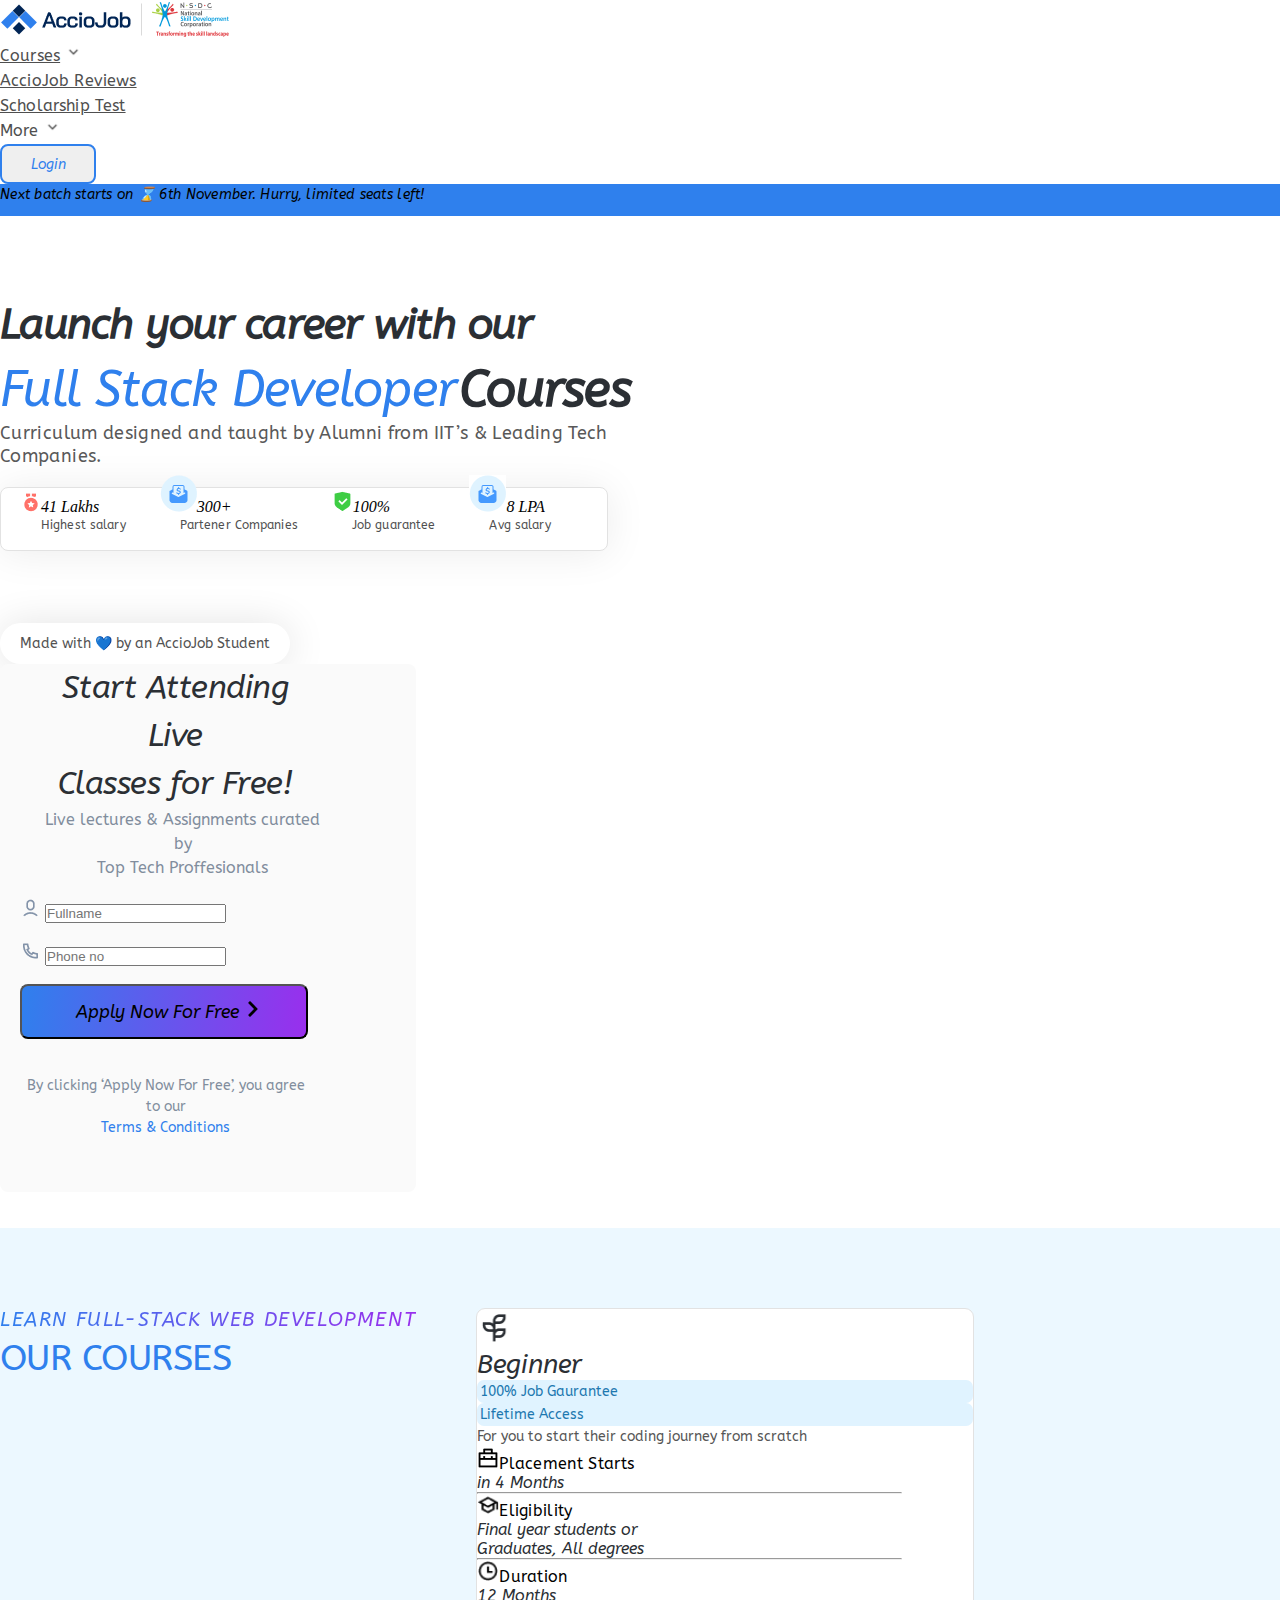
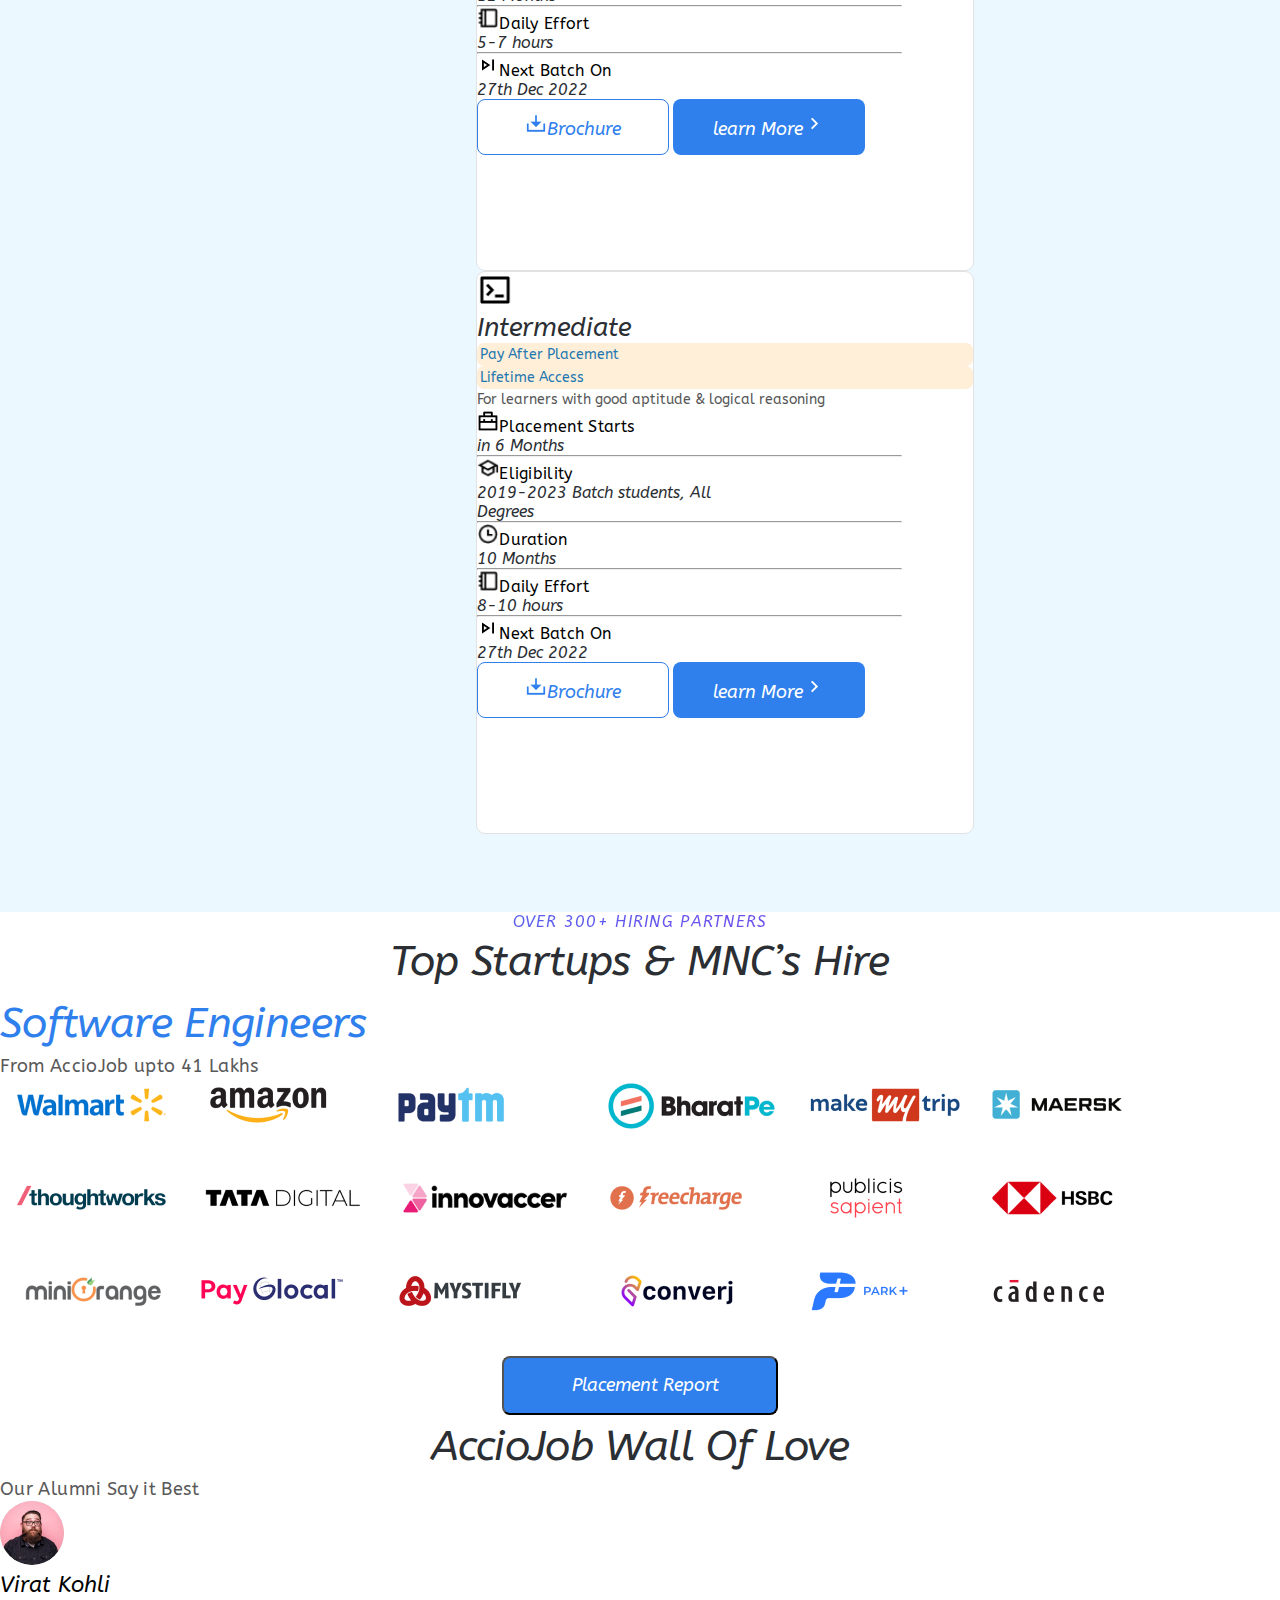
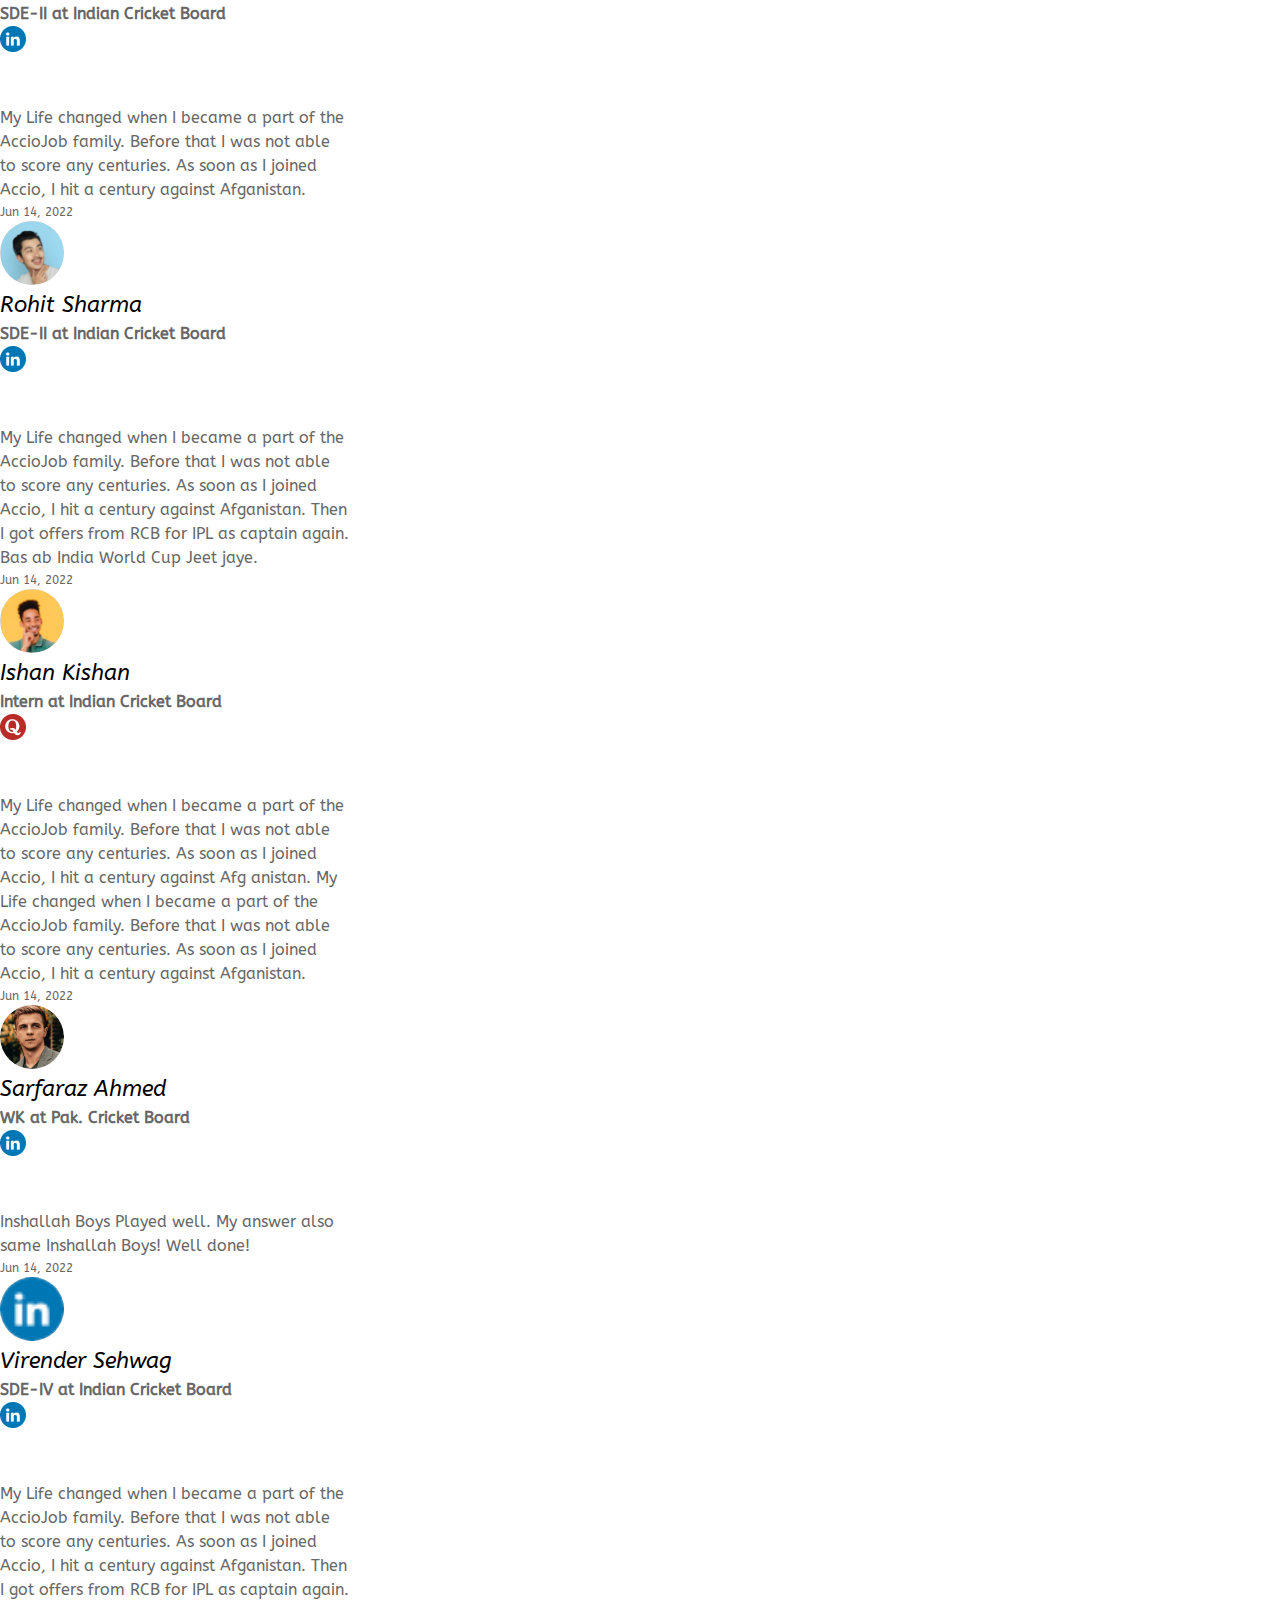
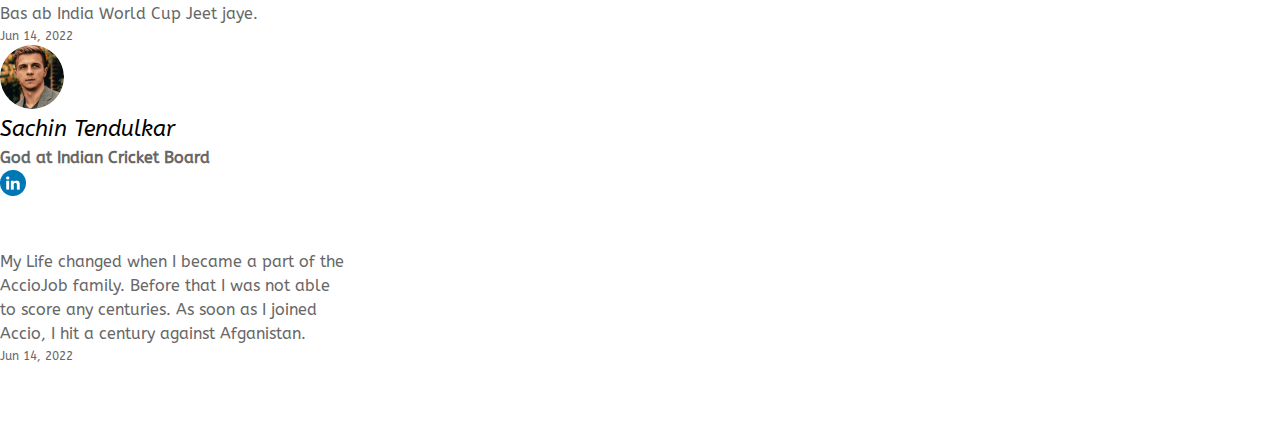
<file: index.html>
<!DOCTYPE html>
<html lang="en">
<head>
    <meta charset="UTF-8">
    <meta name="viewport" content="width=device-width, initial-scale=1.0">
    <title>Document</title>
    <link rel="stylesheet" href="acciostyle.css">
    <link href="https://cdn.jsdelivr.net/npm/bootstrap@5.0.2/dist/css/bootstrap.min.css" rel="stylesheet" integrity="sha384-EVSTQN3/azprG1Anm3QDgpJLIm9Nao0Yz1ztcQTwFspd3yD65VohhpuuCOmLASjC" crossorigin="anonymous">
    <link rel="stylesheet" href="https://cdnjs.cloudflare.com/ajax/libs/font-awesome/6.4.2/css/all.min.css" integrity="sha512-z3gLpd7yknf1YoNbCzqRKc4qyor8gaKU1qmn+CShxbuBusANI9QpRohGBreCFkKxLhei6S9CQXFEbbKuqLg0DA==" crossorigin="anonymous" referrerpolicy="no-referrer" />
    <link rel="preconnect" href="https://fonts.googleapis.com">
    <link rel="preconnect" href="https://fonts.gstatic.com" crossorigin>
    <link href="https://fonts.googleapis.com/css2?family=ABeeZee&family=DM+Sans:opsz@9..40&display=swap" rel="stylesheet">
</head>
<body>
    <!--nav bar-->
    
    <nav class="navbar sticky-top navbar-expand-lg d-flex flex-row z-3 bg-white">
        <img src="./images/Top_Logo.png" class="img1">
            <ul class="navbar-nav d-flex flex-row ms-auto me-3">
              <li class="nav-item d-flex flex-row align-items-center">
                <a class="nav-link active" href="#">Courses</a>
                <img src="./images/Arrow.png" class="img1">
              </li>
              <li class="nav-item d-flex flex-row align-items-center">
                <a class="nav-link" href="#">AccioJob Reviews</a>
              </li>
              <li class="nav-item d-flex flex-row align-items-center">
                <a class="nav-link" href="#">Scholarship Test</a>
              </li>
              <li class="nav-item d-flex flex-row me-1 align-items-center">
                <a class="nav-link" >More</a>
                <img src="./images/Arrow.png" class="img1">
              </li>
              <li class="nav-item d-flex flex-row align-items-center">
                <button class="">Login</button>
              </li>
            </ul>
      </nav>
 <!--below nav bar-->
 <div id="announce-bar" class="navbar d-flex flex-row justify-content-center bg-blue"><span>Next batch starts on ⌛️ 6th November. Hurry, limited seats left!</span></div><br>

    <section id="first" class="primary d-flex flex-row">
        
        <div class="my-container ms-4">
        <div class="launch"><h5>Launch your career with our</h5></div>
    <div class="fullstack"><span id="one">Full Stack Developer</span> <span id="two">Courses </span></div>
    <div class="curriculum">Curriculum designed and taught by Alumni from IIT’s & Leading Tech Companies.</div><br>
    <div class=" sal-details d-flex align-items-center justify-content-between">
        <div id="higsal">
            <img src="./images/Frame.png"><i>41 Lakhs</i><br>
            <div class="sal">
                 
                <span id="hig">Highest salary</span>
            </div>
        </div>
        
        <div id="partner">
            <img src="./images/group.png"><i>300+</i><br>
            <div class="sal">
                 
                <span id="hig">Partener Companies</span>
            </div>
        </div>
        <div id="guarantee">
            <img src="./images/Frame (1).png"><i>100%</i><br>
            <div class="sal">
                 
                <span id="hig">Job guarantee</span>
            </div>
        </div>
        <div id="avgsal">
           <img src="./images/grp1.png"><i>8 LPA</i><br>
            <div class="sal">
                 
                <span id="hig">Avg salary</span>
            </div>
        </div>

       
    </div><br><br><br><br>
    <div class="text">Made with 💙 by an AccioJob Student</div>
</div>
<!--creating a card section for attending classes for free-->
<div class="card my-card ms-3 d-flex flex-column justify-content-center">
    <div id="start">Start Attending Live<br> Classes for Free!</div>
    <div id="live">Live lectures & Assignments curated by <br>Top Tech Proffesionals</div><br>
    <div id="name">
        <img src="./images/phn.png">
        <input type="text" placeholder='Fullname '/>
    </div><br>
    <div id="phn">
        <img src="./images/name.png">
        <input type="text" placeholder='Phone no '/>
    </div><br>
    <button class="MuiButtonBase-root MuiButton-root MuiButton-contained MuiButton-containedPrimary MuiButton-sizeMedium MuiButton-containedSizeMedium MuiButton-root MuiButton-contained MuiButton-containedPrimary MuiButton-sizeMedium MuiButton-containedSizeMedium button  css-1hw9j7s" tabindex="0" type="button" fdprocessedid="lzxjpc">Apply Now For Free <svg stroke="currentColor" fill="currentColor" stroke-width="0" viewBox="0 0 320 512" height="1em" width="1em" xmlns="http://www.w3.org/2000/svg"><path d="M285.476 272.971L91.132 467.314c-9.373 9.373-24.569 9.373-33.941 0l-22.667-22.667c-9.357-9.357-9.375-24.522-.04-33.901L188.505 256 34.484 101.255c-9.335-9.379-9.317-24.544.04-33.901l22.667-22.667c9.373-9.373 24.569-9.373 33.941 0L285.475 239.03c9.373 9.372 9.373 24.568.001 33.941z"></path></svg><span class="MuiTouchRipple-root css-w0pj6f"></span></button>
   <br><br>
    <p id="agree">By clicking ‘Apply Now For Free’, you agree to our<span id="terms" style="display: block; margin-bottom: 10px;">Terms &amp; Conditions</span></p>
</div>
    </section><br><br>

    
<section id="course_offered" class="container-fluid d-flex flex-column p-5">
    <div id="courses_offered_title" class="container-fluid d-flex flex-column">
       <h5 class="d-flex justify-content-center">learn full-stack web development</h4>
       <h4 class="d-flex justify-content-center">OUR COURSES</h4>
    </div>
   
   <div id="course_cards" class="d-flex justify-content-center flex-row">
   
   <div id="sapling" class="card d-flex flex-column justify-content-center">
   <div id="s_title" class="d-flex flex-column pt-1">
       <div id="s_title_1" class="d-flex justify-content-center">
           <img src="./images/Sapling Icon.png" >
           <h6 >Beginner</h6>
       </div>
       <div id="s_title_2" class="d-flex pt-1 justify-content-center">
           <div class="d-flex mx-1">100% Job Gaurantee</div>
           <div class="d-flex mx-1">Lifetime Access</div>
       </div>
       <h7 id="s_title_3" class="d-flex pt-2 justify-content-center">For you to start their coding journey from scratch</h7>
   </div>
   
   <div id="s_details" class="d-flex pt-5 ps-3 flex-column">
       <div class="d-flex justify-content-between">
           <div class="d-flex ps-4"><img src="./images/case.png" ><span class="ms-2">Placement Starts</span></div>
           <div class="d-flex pe-4" style="width: 15rem;">in 4 Months</div>
       </div>
       <hr class="mx-auto">
       <div class="d-flex justify-content-between">
           <div class="d-flex ps-4"><img src="./images/cap.png" ><span class="ms-2">Eligibility</span></div>
           <div class="d-flex pe-4" style="width: 15rem;flex-shrink: 0;">Final year students or Graduates, All degrees</div>
       </div>
       <hr class="mx-auto">
       <div class="d-flex justify-content-between">
           <div class="d-flex ps-4"><img src="./images/time.png" ><span class="ms-2">Duration</span></div>
           <div class="d-flex pe-4" style="width: 15rem;flex-shrink: 0;">12 Months</div>
       </div>
       <hr class="mx-auto">
       <div class="d-flex justify-content-between">
           <div class="d-flex ps-4"><img src="./images/calendar.png" ><span class="ms-2">Daily Effort</span></div>
           <div class="d-flex pe-4" style="width: 15rem;flex-shrink: 0;">5-7 hours </div>
       </div>
       <hr class="mx-auto">
       <div class="d-flex justify-content-between">
           <div class="d-flex ps-4"><img src="./images/play.png" ><span class="ms-2">Next Batch On</span></div>
           <div class="d-flex pe-4" style="width: 15rem;flex-shrink: 0;">27th Dec 2022</div>
       </div>
   </div>
   <div class="d-flex mt-5 align-self-center">
   <button id="s_frame_btn1"><img src="./images/download.png" ><span class="">Brochure</span></button>
   <button id="s_frame_btn2" class="ms-3"><span class="">learn More</span><img src="./images/right_arrow.png" ></button>
   </div>
   </div>
   
   <div id="sapling2" class="card d-flex ms-3 flex-column justify-content-center">
       <div class="d-flex flex-column pt-1">
           <div id="s2_title_1" class="d-flex justify-content-center">
               <img src="./images/intermediate.png" >
               <h6 >Intermediate</h6>
           </div>
           <div id="s2_title_2" class="d-flex pt-1 justify-content-center">
               <div class="d-flex mx-1">Pay After Placement</div>
               <div class="d-flex mx-1">Lifetime Access</div>
           </div>
           <h7 id="s2_title_3" class="d-flex pt-2 justify-content-center">For learners with good aptitude & logical reasoning</h7>
       </div>
       
       <div id="s2_details" class="d-flex pt-5 ps-3 flex-column">
           <div class="d-flex justify-content-between">
               <div class="d-flex ps-4"><img src="./images/case.png" ><span class="ms-2">Placement Starts</span></div>
               <div class="d-flex pe-4" style="width: 15rem;">in 6 Months</div>
           </div>
           <hr class="mx-auto">
           <div class="d-flex justify-content-between">
               <div class="d-flex ps-4"><img src="./images/cap.png" ><span class="ms-2">Eligibility</span></div>
               <div class="d-flex pe-4" style="width: 15rem;flex-shrink: 0;">2019-2023 Batch students, All Degrees </div>
           </div>
           <hr class="mx-auto">
           <div class="d-flex justify-content-between">
               <div class="d-flex ps-4"><img src="./images/time.png" ><span class="ms-2">Duration</span></div>
               <div class="d-flex pe-4" style="width: 15rem;flex-shrink: 0;">10 Months</div>
           </div>
           <hr class="mx-auto">
           <div class="d-flex justify-content-between">
               <div class="d-flex ps-4"><img src="./images/calendar.png" ><span class="ms-2">Daily Effort</span></div>
               <div class="d-flex pe-4" style="width: 15rem;flex-shrink: 0;">8-10 hours </div>
           </div>
           <hr class="mx-auto">
           <div class="d-flex justify-content-between">
               <div class="d-flex ps-4"><img src="./images/play.png" ><span class="ms-2">Next Batch On</span></div>
               <div class="d-flex pe-4" style="width: 15rem;flex-shrink: 0;">27th Dec 2022</div>
           </div>
       </div>
       <div class="d-flex mt-5 align-self-center">
       <button id="s2_frame_btn1"><img src="./images/download.png" ><span class="">Brochure</span></button>
       <button id="s2_frame_btn2" class="ms-3"><span class="">learn More</span><img src="./images/right_arrow.png" ></button>
       </div>
       </div>
   
   
   
   
   </div>
   </section>
    <!--crating new section for hiring partners-->
    <section id="hiring-partners" class="d-flex flex-column ">
        <div id="hp1" class="d-flex justify-content-center">Over 300+ hiring partners</div>
        <div id="hp2" class="d-flex justify-content-center mt-2">Top Startups & MNC’s Hire</div>
        <div id="hp3" class="d-flex justify-content-center">Software Engineers</div>
        <div id="hp4" class="d-flex justify-content-center">From AccioJob upto 41 Lakhs</div>
        <div id="hp5" class="d-flex justify-content-center mt-3">
            <table>
                <tr>
                  <td><img src="./images/walmart.png"></td>
                  <td><img src="./images/amazon.png"></td>
                  <td><img src="./images/paytm.png"></td>
                  <td><img src="./images/bharatpe.png"></td>
                  <td><img src="./images/mytrip.png"></td>
                  <td><img src="./images/maerisk.png"></td>
                </tr>
                <tr>
                    <td><img src="./images/thought.png"></td>
                    <td><img src="./images/tata.png"></td>
                    <td><img src="./images/nn.png"></td>
                    <td><img src="./images/free.png"></td>
                    <td><img src="./images/sapint.png"></td>
                    <td><img src="./images/hsbc.png"></td>
                </tr>
                <tr>
                    <td><img src="./images/mini.png"></td>
                    <td><img src="./images/payglobal.png"></td>
                    <td><img src="./images/mistify.png"></td>
                    <td><img src="./images/converj.png"></td>
                    <td><img src="./images/park.png"></td>
                    <td><img src="./images/cadence.png"></td>
              </table>
        </div>
        <center><button class= "d-flex justify-content-center">Placement Report</button></center>

    </section>

    <section id="wall_of_love" class="d-flex flex-column mt-5">
        <div id="wl1" class="d-flex justify-content-center">AccioJob Wall Of Love</div>
        <div id="wl2" class="d-flex justify-content-center">Our Alumni Say it Best</div>
        <div id="card_space" class="d-flex  mt-5 flex-row  justify-content-center">
            <div class="d-flex flex-column justify-content-center">
            <div class="card ms-2 mt-2"><div class="card-body d-flex flex-column">
                <div class="card-body d-flex flex-row align-items-center">
                    <img src="./images/virat.png">
                    <div class="d-flex flex-column ms-2"><h5>Virat Kohli</h5><h7>SDE-II at Indian Cricket Board</h7></div>
                    <div class="d-flex flex-column align-items-start" style="height: 5rem;"><img src="./images/LinkedIN.png"></div>
                </div>
                <p>My Life changed when I became a part of the AccioJob family. Before that I was not able to score any centuries.
                     As soon as I joined Accio, I hit a century against Afganistan.</p>
                <h7>Jun 14, 2022</h7>
            </div></div>
            <div class="card ms-2 mt-2"><div class="card-body d-flex flex-column">
                <div class="card-body d-flex flex-row align-items-center">
                    <img src="./images/rohit.png">
                    <div class="d-flex flex-column ms-2"><h5>Rohit Sharma</h5><h7>SDE-II at Indian Cricket Board</h7></div>
                    <div class="d-flex flex-column align-items-start" style="height: 5rem;"><img src="./images/LinkedIN.png"></div>
                </div>
                <p>My Life changed when I became a part of the
                    AccioJob family. Before that I was not able to
                    score any centuries. As soon as I joined Accio,
                    I hit a century against Afganistan. Then I got 
                    offers from RCB for IPL as captain again. Bas
                    ab India World Cup Jeet jaye.</p>
                <h7>Jun 14, 2022</h7>
            </div></div>
         </div>
    
    
            <div class="d-flex flex-column justify-content-center">
            <div class="card ms-2 mt-2"><div class="card-body d-flex flex-column">
                <div class="card-body d-flex flex-row align-items-center">
                    <img src="./images/ishan.png">
                    <div class="d-flex flex-column ms-2"><h5>Ishan Kishan</h5><h7>Intern at Indian Cricket Board</h7></div>
                    <div class="d-flex flex-column align-items-start" style="height: 5rem;"><img src="./images/Quora.png"></div>
                </div>
                <p>My Life changed when I became a part of the
                    AccioJob family. Before that I was not able to
                    score any centuries. As soon as I joined Accio,
                    I hit a century against Afg anistan. My Life changed when I became a part of the AccioJob family. Before that I was not
                     able to score any centuries. As soon as I joined Accio, I hit a century against Afganistan.</p>
                <h7>Jun 14, 2022</h7>
            </div></div>
            <div class="card ms-2 mt-2"><div class="card-body d-flex flex-column">
                <div class="card-body d-flex flex-row align-items-center">
                    <img src="./images/sachin.png">
                    <div class="d-flex flex-column ms-2"><h5>Sarfaraz Ahmed</h5><h7>WK at Pak. Cricket Board</h7></div>
                    <div class="d-flex flex-column align-items-start" style="height: 5rem;"><img src="./images/LinkedIN.png"></div>
                </div>
                <p>Inshallah Boys Played well. My answer also same
                    Inshallah Boys! Well done!</p>
                <h7>Jun 14, 2022</h7>
            </div></div>
         </div>
    
         <div class="d-flex flex-column justify-content-center">
            <div class="card ms-2 mt-2"><div class="card-body d-flex flex-column">
                <div class="card-body d-flex flex-row align-items-center">
                    <img src="./images/sewag.png">
                    <div class="d-flex flex-column ms-2"><h5>Virender Sehwag</h5><h7>SDE-IV at Indian Cricket Board</h7></div>
                    <div class="d-flex flex-column align-items-start" style="height: 5rem;"><img src="./images/LinkedIN.png"></div>
                </div>
                <p>My Life changed when I became a part of the
                    AccioJob family. Before that I was not able to
                    score any centuries. As soon as I joined Accio,
                    I hit a century against Afganistan. Then I got 
                    offers from RCB for IPL as captain again. Bas
                    ab India World Cup Jeet jaye.</p>
                <h7>Jun 14, 2022</h7>
            </div></div>
            <div class="card ms-2 mt-2"><div class="card-body d-flex flex-column">
                <div class="card-body d-flex flex-row align-items-center">
                    <img src="./images/sachin.png">
                    <div class="d-flex flex-column ms-2"><h5>Sachin Tendulkar</h5><h7>God at Indian Cricket Board</h7></div>
                    <div class="d-flex flex-column align-items-start" style="height: 5rem;"><img src="./images/LinkedIN.png"></div>
                </div>
                <p>My Life changed when I became a part of the
                    AccioJob family. Before that I was not able to
                    score any centuries. As soon as I joined Accio,
                    I hit a century against Afganistan.</p>
                <h7>Jun 14, 2022</h7>
            </div></div>
        </div>
        </div>
        <div style="height:5rem;"></div>
    </section>

</body>
</html>
</file>
<file: acciostyle.css>
*{
    padding:0px;
    margin:0px;
    box-sizing: border-box;
    }
    
    
    
    nav>ul>li>a{
    color: var(--Gray-2, #4F4F4F);
    font-family: ABeeZee;
    font-size: 1rem;
    font-style: normal;
    font-weight: 400;
    line-height: 155%; /* 1.55rem */
    letter-spacing: 0.01rem;
    }
    nav ul li a:hover {
        color:#FF0000;
      }
      button:hover {
        background-color: blue;
        color: white;
      }
      #s2_frame_btn1:hover {
        background-color: green;
        color: white;
      }
      #s2_frame_btn2:hover {
        background-color: green;
        color: white;
      }
      #s_frame_btn1:hover{
        background-color: green;
        color:white;
      }
      #s_frame_btn2:hover{
        background-color: green;
        color:white;
      }
      td:hover {
        background: #f4aaaa;
      }
    
    nav>ul>li>img{
    width: 1.125rem;
    height: 1.125rem;
    }
    
    nav>ul>li>button{
    height: 2.5rem;
    width: 6rem;
    border-radius: 0.5rem;
    border: 2px solid var(--primaryskyblue, #2F80ED);
    color: var(--primaryskyblue, #2F80ED);
    font-family: ABeeZee;
    font-size: 0.875rem;
    font-style: italic;
    font-weight: 400;
    line-height: normal;
    }
    
    #announce-bar{
    position: fixed;
    z-index: 3;
    width: 100%;
    height: 2rem;
    background: var(--primaryskyblue, #2F80ED);
    }
    
    
    #announce-bar>span{
    font-family: ABeeZee;
    font-size: 0.875rem;
    font-style: italic;
    font-weight: 400;
    line-height: 150%; /* 1.3125rem */
    letter-spacing: 0.0175rem;
    }
    
#first{
    padding-top:7%;
}
#one{
    color: var(--primaryskyblue, #2F80ED);
font-family: ABeeZee;
font-size: 50px;
font-style: italic;
font-weight: 500;
line-height: 130%; /* 65px */
letter-spacing: -0.75px;
}
#two{
    color: var(--BLACK, #2B2F34);
font-family: ABeeZee;
font-size: 50px;
font-style: italic;
font-weight: 600;
line-height: 130%;
letter-spacing: -0.75px;
}
.launch{
    color: var(--BLACK, #2B2F34);
font-family: ABeeZee;
font-size: 50px;
font-style: italic;
font-weight: 300;
line-height: 130%; /* 65px */
letter-spacing: -0.75px;
}
.curriculum{
    width: 38rem;
    color: var(--textlabelcolorscharcoal, #595959);
font-family:ABeeZee;
font-size: 18px;
font-style: normal;
font-weight: 400;
line-height: 130%; /* 23.4px */
letter-spacing: 0.36px;
}
.sal{
    display: flex;
    flex-direction: column;
    padding-left: 20px;
}
#hig{
    color: var(--Gray-2, #4F4F4F);
font-family: ABeeZee;
font-size: 12px;
font-style: normal;
font-weight: 400;
line-height: 155%; /* 18.6px */
letter-spacing: 0.12px;
}
.sal-details{
 display: flex;
width:38rem;
height: 4rem;
padding: 15px 20px;
align-items: flex-end;
gap: 34px;
border-radius: 8px;
border: 1px solid #E2E2E2;
background: #FFF;
box-shadow: 0px 2px 40px 0px rgba(0, 0, 0, 0.08);
}
.my-card{
display: flex;
width: 26rem;
height: 33rem;
flex-shrink: 0;
flex-direction: column;
padding-left: 20px;
background-color: #FAFAFA;
border-radius: 8px;
}
#start{
    width: 18.1875rem;
    color: var(--BLACK, #2B2F34);
text-align: center;
font-family: ABeeZee;
font-size: 2rem;
font-style: italic;
font-weight: 400;
line-height: 150%; /* 3rem */
letter-spacing: -0.03rem;
align-items: center;
padding-left: 5%;
}
#live{
    width: 19.375rem;
    color: #818D9D;
text-align: center;
font-family: ABeeZee;
font-size: 1rem;
font-style: normal;
font-weight: 400;
line-height: 150%; /* 1.5rem */
padding-left:15px;
}
.name>input{
    border: none;
    width:90%;
    height:100%;
    padding:10px;
    width: 22.875rem;
padding: 0.875rem 0.375rem 0.875rem 0.625rem;
align-items: center;
gap: 0.625rem;
border-radius: 0.5rem;
background: #FAFAFA;
}

.name{
    display: flex;
align-items:center;
}
.my-card>button{
    padding-right: 20px;
    width: 18rem;
padding: 0.875rem 0.375rem 0.875rem 1rem;
justify-content: center;
align-items: center;
font-family: ABeeZee;
font-size: 1.125rem;
font-style: italic;
gap: 0.125rem;
border-radius: 0.5rem;
background: var(--New, linear-gradient(277deg, #992FED 0%, #2F80ED 100%));
}
#agree{
    width: 18.1875rem;
    color: #818D9D;
text-align: center;
font-family: ABeeZee;
font-size: 0.875rem;
font-style: normal;
font-weight: 400;
line-height: 150%; /* 1.3125rem */
}
#terms{
color: var(--primaryskyblue, #2F80ED);
font-family: ABeeZee;
font-size: 0.875rem;
font-style: normal;
font-weight: 400;
line-height: 150%;
}
.text{
padding: 0.625rem 1.25rem;
align-items: flex-start;
width:fit-content;
gap: 0.625rem;
border-radius: 1.4375rem;
background: #FFF;
box-shadow: 0px 2px 40px 0px rgba(0, 0, 0, 0.12);
color: #525252;
font-family: ABeeZee;
font-size: 0.875rem;
font-style: normal;
font-weight: 400;
line-height: 150%; /* 1.3125rem */
}


#course_offered{
    display: flex;
padding: 5rem 0rem 4.875rem 0rem;
gap: 3.75rem;
background: #ECF8FF;
}
#courses_offered_title>h5{

font-family: ABeeZee;

font-size: 1.25rem;
font-style: italic;
font-weight: 400;
line-height: normal;
letter-spacing: 0.1rem;
text-transform: uppercase;
background: var(--New, linear-gradient(277deg, #992FED 0%, #2F80ED 100%));
background-clip: text;
-webkit-background-clip: text;
-webkit-text-fill-color: transparent;
}
#courses_offered_title>h4{
color: #2F80ED;
font-family: ABeeZee;
font-size: 2.25rem;
font-style: normal;
font-weight: 400;
line-height: 150%; /* 3.375rem */
letter-spacing: -0.03375rem;
}

#sapling,#sapling2{
width: 31.125rem;
height: 35.1875rem;
border-radius: 0.5625rem;
border: 1px solid #E2E2E2;
background: #FFF;
}

#s_title_1>img,#s2_title_1>img{
width: 2.25rem;
height: 2.25rem;
}
#s_title_1>h6,#s2_title_1>h6{
color: var(--BLACK, #2B2F34);
font-family: ABeeZee;
font-size: 1.625rem;
font-style: italic;
font-weight: 400;
line-height: normal;
}


#s_title_2>div,#s2_title_2>div{
box-sizing: border-box;
padding: .2rem;
border-radius: 0.4375rem;
background: #E0F3FF;
color: #1D78B0;
font-family: ABeeZee;
font-size: 0.875rem;
font-style: normal;
font-weight: 400;
line-height: normal;
}

#s2_title_2>div{
background: var(--subtle-orange, #FFEED8);
}

#s_title_3,#s2_title_3{
color: #565656;
font-family: ABeeZee;
font-size: 0.875rem;
font-style: normal;
font-weight: 400;
line-height: 150%; /* 1.3125rem */
}

#s_details>div>div>span,#s2_details>div>div>span{
    color: #000;
    font-family: ABeeZee;
    font-size: 1rem;
    font-style: normal;
    font-weight: 400;
    line-height: normal;
    letter-spacing: 0.02rem;
}
#s_details>div>div>img,#s2_details>div>div>img{
    width: 1.375rem;
    height: 1.375rem;
}
#s_details>div>div,#s2_details>div>div{
color: var(--BLACK, #2B2F34);
font-family: ABeeZee;
font-size: 1rem;
font-style: italic;
font-weight: 400;
line-height: normal;
}
#s_details>hr,#s2_details>hr{
background: rgba(0, 0, 0, 0.20);
width: 26.5625rem;
height: 0.0625rem;
}
#s_frame_btn1,#s2_frame_btn1{
width: 12rem;
height: 3.5rem;
border-radius: 0.5rem;
border: 1px solid var(--primaryskyblue, #2F80ED);
background: #FFF;
}
#s_frame_btn1>span,#s2_frame_btn1>span{
color: var(--primaryskyblue, #2F80ED);
font-family: ABeeZee;
font-size: 1.125rem;
font-style: italic;
font-weight: 400;
line-height: 150%; /* 1.6875rem */
}
#s_frame_btn2,#s2_frame_btn2{
width: 12rem;
height: 3.5rem;
border-radius: 0.5rem;
border: 1px ;
background: var(--primaryskyblue, #2F80ED);
}
#s_frame_btn2>span,#s2_frame_btn2>span{
color: var(--WHITE, #FFF);
font-family: ABeeZee;
font-size: 1.125rem;
font-style: italic;
font-weight: 400;
line-height: 150%; /* 1.6875rem */
}
#hp1{
text-align: center;
font-family: ABeeZee;
font-size: 1rem;
font-style: italic;
font-weight: 400;
line-height: normal;
letter-spacing: 0.08rem;
text-transform: uppercase;
background: var(--New, linear-gradient(277deg, #992FED 0%, #2F80ED 100%));
background-clip: text;
-webkit-background-clip: text;
-webkit-text-fill-color: transparent;
}
#hp2{
color: var(--BLACK, #2B2F34);
text-align: center;
font-family: ABeeZee;
font-size: 2.6rem;
font-style: italic;
font-weight: 400;
line-height: 150%; /* 3.9375rem */
letter-spacing: -0.03938rem;
}
#hp3{
color: var(--primaryskyblue, #2F80ED);
font-family: ABeeZee;
font-size: 2.6rem;
font-style: italic;
font-weight: 400;
line-height: 150%;
letter-spacing: -0.03938rem;
}
#hp4{
color: var(--textlabelcolorscharcoal, #595959);
font-family: ABeeZee;
font-size: 1.125rem;
font-style: normal;
font-weight: 400;
line-height: 130%; /* 1.4625rem */
letter-spacing: 0.0225rem;
}
table{
    width:90%;
    padding-left: 15px;

}
td{
    padding-right: 15px;
    padding-bottom:35px;
}
#hiring-partners>center>button{
 width: 17.25rem;
padding: 0.875rem 0.375rem 0.875rem 1rem;
gap: 0.125rem;
border-radius: 0.5rem;
background: var(--primaryskyblue, #2F80ED);
color: var(--WHITE, #FFF);
font-family: ABeeZee;
font-size: 1.125rem;
font-style: italic;
font-weight: 400;
line-height: 150%; /* 1.6875rem */
}
#wall_of_love{
    background: #ffff;
}
#wl1{
color: var(--BLACK, #2B2F34);
text-align: center;
font-family: ABeeZee;
font-size: 2.625rem;
font-style: italic;
font-weight: 400;
line-height: 150%; /* 3.9375rem */
letter-spacing: -0.03938rem;
}

#wl2{
color: var(--textlabelcolorscharcoal, #595959);
font-family: ABeeZee;
font-size: 1.125rem;
font-style: normal;
font-weight: 400;
line-height: 130%; /* 1.4625rem */
letter-spacing: 0.0225rem;   
}
#card_space>div>div>{
border-radius: 0.625rem;
border: 2px solid #D7D7D7;
background: #FFF;
box-shadow: 5px 9px 40px 0px rgba(0, 0, 0, 0.08);
}
#card_space>div>div>div>div>img{
width: 4rem;
height: 4rem;
border-radius: 4rem;
background:  lightgray 50% / cover no-repeat;
}
#card_space>div>div>div>div>div>h5{
color: #000;
font-family: ABeeZee;
font-size: 1.375rem;
font-style: italic;
font-weight: 400;
line-height: 150%; /* 2.0625rem */
}
#card_space>div>div>div>div>div>h7{
color: #676767;
text-align: center;
font-family: ABeeZee;
font-size: 1rem;
font-style: normal;
font-weight: 602;
line-height: 150%; /* 1.5rem */
}
#card_space>div>div>div>div>div>img{
width: 1.625rem;
height: 1.625rem;
}
#card_space>div>div>div>p{
width: 21.875rem;
color: #676767;
font-family: ABeeZee;
font-size: 1rem;
font-style: normal;
font-weight: 400;
line-height: 150%; /* 1.5rem */
}
#card_space>div>div>div>h7{
color: #676767;
font-family: ABeeZee;
font-size: 0.75rem;
font-style: normal;
font-weight: 400;
line-height: 150%; /* 1.125rem */
}
@media screen and (max-width:480px) {

    nav{
      flex-direction: column !important;
      position:relative;
      margin-bottom: 30px;
    }
    table,td, tr { 
        display: block; 
}
#course_cards{
    display: flex;
    flex-direction: column !important;
}
#card_space{
    display: flex;
    flex-direction: column;
}
.sal-details{
    flex-direction: column;
}
#announce-bar{display: none;}
span{display:none ;}
.text{display:none;}
.my-card{display: none;}
#wall_of_love{display:inline-block;}

}
</file>
